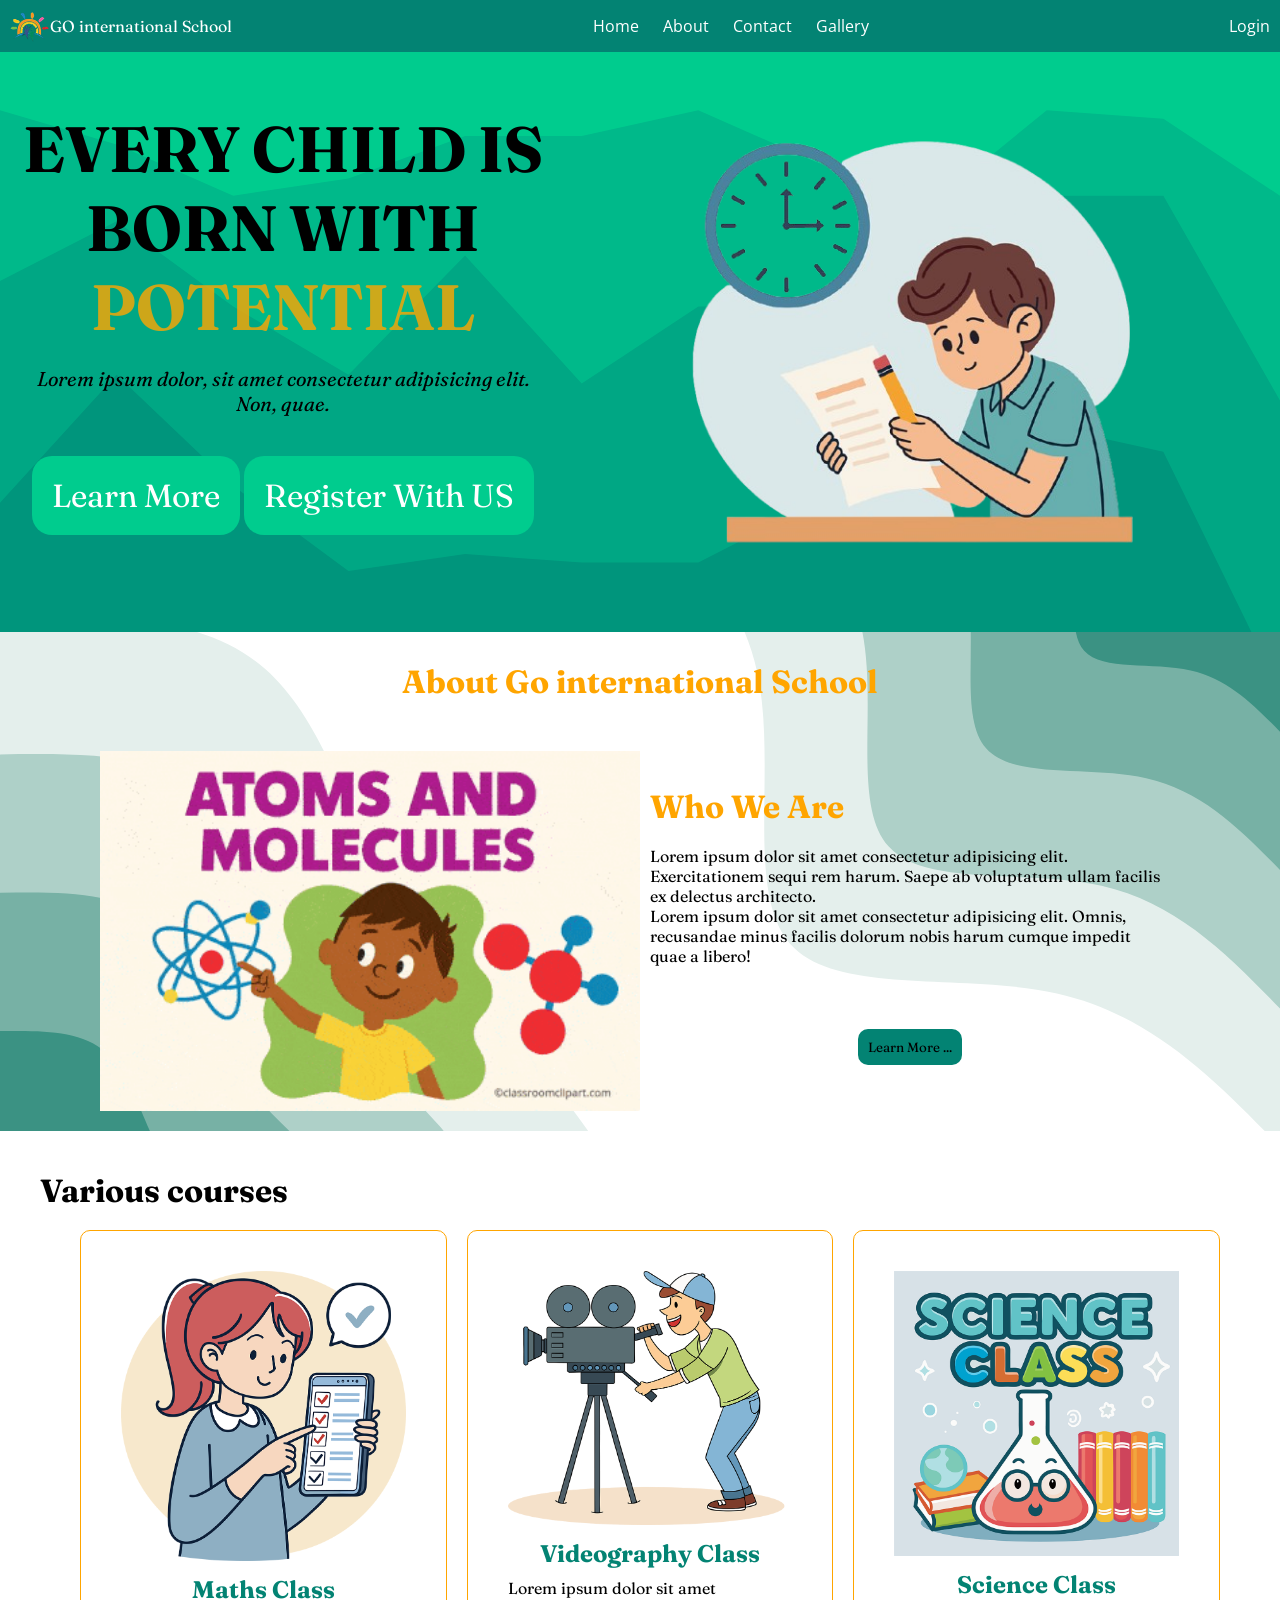
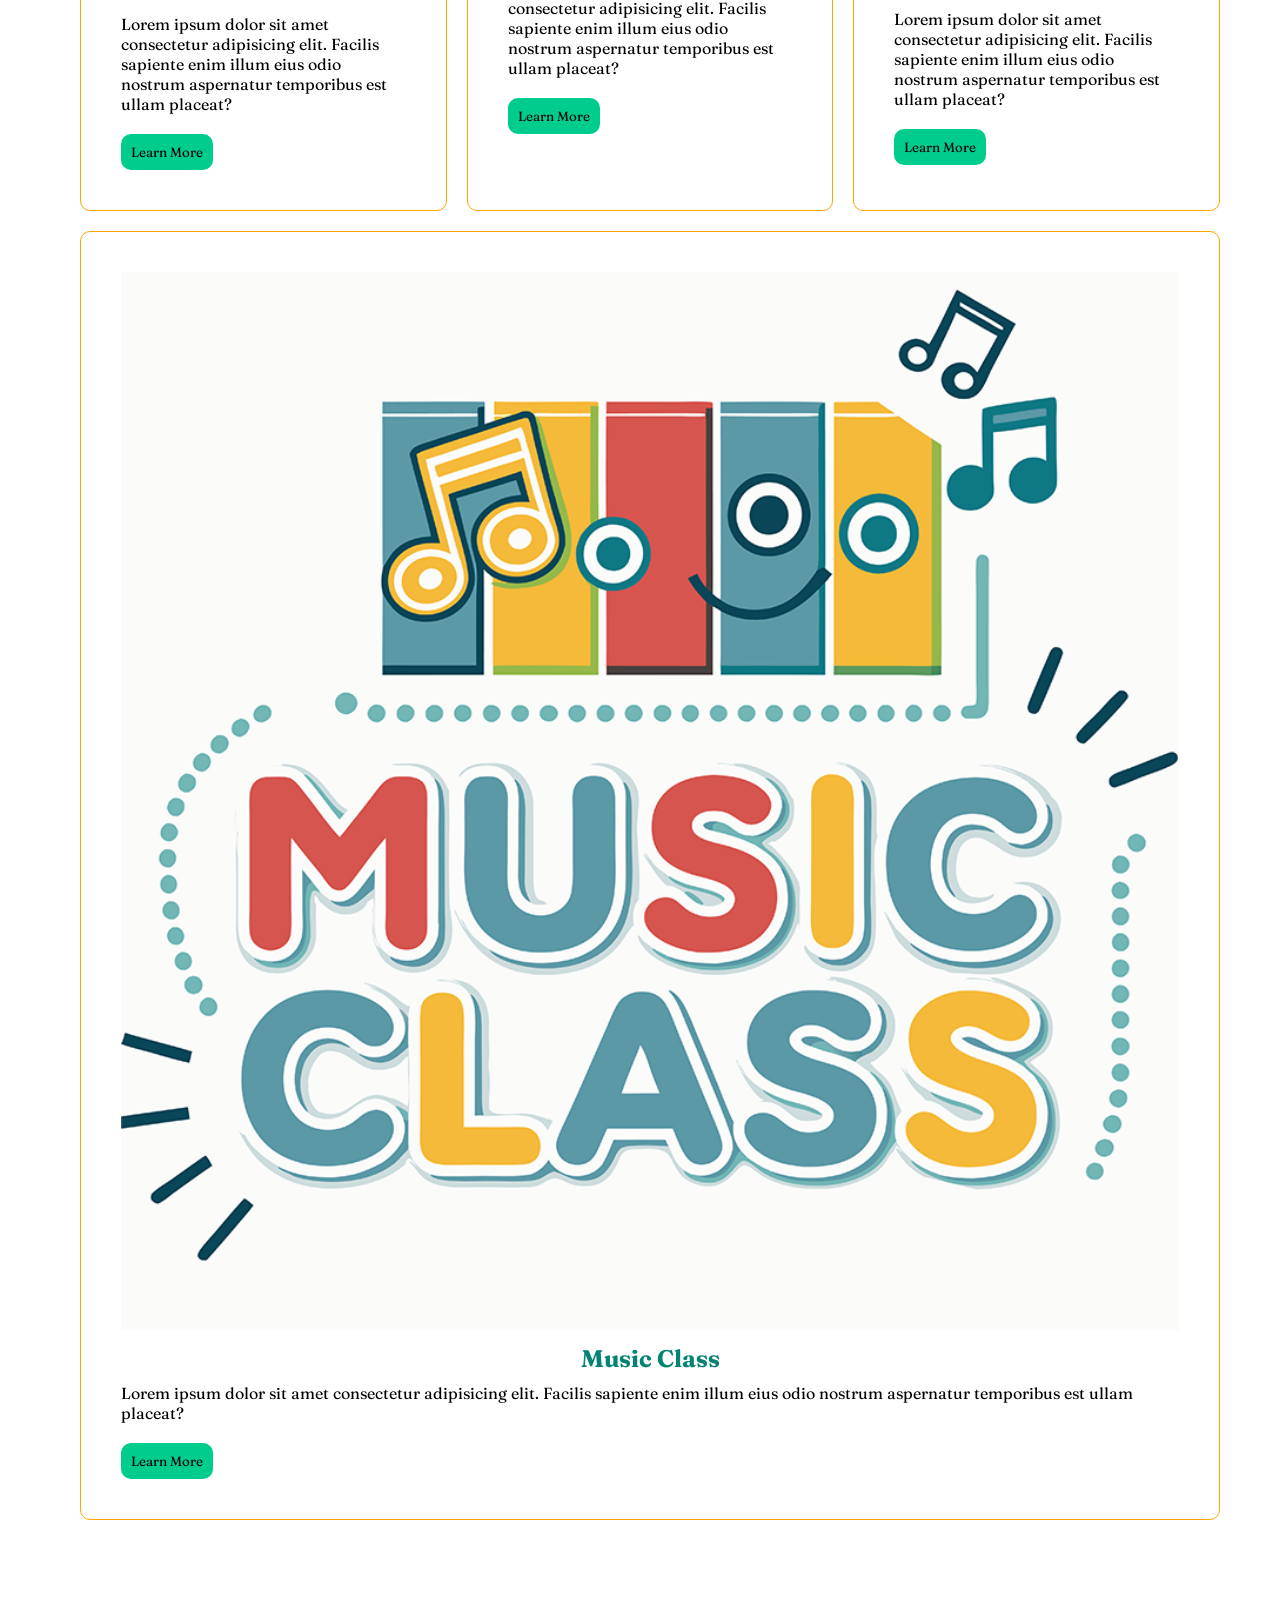
<file: index.html>
<!DOCTYPE html>
<html lang="en">
<head>
    <meta charset="UTF-8">
    <meta name="viewport" content="width=device-width, initial-scale=1.0">
    <title>Home Page</title>
    <link rel="stylesheet" href="style.css">
    <link rel="preconnect" href="https://fonts.googleapis.com">
    <link rel="preconnect" href="https://fonts.gstatic.com" crossorigin>
    <link href="https://fonts.googleapis.com/css2?family=Fraunces:ital,opsz,wght@0,9..144,100..900;1,9..144,100..900&family=Open+Sans:ital,wght@0,300..800;1,300..800&display=swap" rel="stylesheet">
  
</head>
<body>
    <nav>
        <div class="logo">
            <img src="images/logo.png" alt="">
            <span>GO international School</span>
        </div>
        <div class="nav">
            <a href="">Home</a>
            <a href="">About</a>
            <a href="">Contact</a>
            <a href="">Gallery</a>

        </div>
        <div class="nav">
            <a href="form.html">Login</a>
        </div>
    </nav>
    <div class="banner">
        <div class="banner-text">
            <h1>EVERY CHILD IS BORN WITH <span>POTENTIAL</span></h1>
            <p>Lorem ipsum dolor, sit amet consectetur adipisicing elit. Non, quae.</p>
            <div class="banner-button">
                <a href="">Learn More</a>
                <a href="">Register With US</a>
            </div>
        </div>
        <div class="banner-image">
            <img src="images/PN_student-completing-exam-with-clock-and-pencil-removebg-preview.png" alt="">
        </div>
        
    </div>

    <!-- about us -->
     <div class="about-wrapper">
        <h1>About Go international School</h1>
        <div class="about">
            <div class="about-image">
                <img src="images/atoms-and-molecules-science.gif" alt="">
            </div>
            <div class="about-content">
                <div>
                    <h2>Who We Are</h2>
                    <p>Lorem ipsum dolor sit amet consectetur adipisicing elit. Exercitationem sequi rem harum. Saepe ab voluptatum ullam facilis ex delectus architecto.</p>
                    <p>
                        Lorem ipsum dolor sit amet consectetur adipisicing elit. Omnis, recusandae minus facilis dolorum nobis harum cumque impedit quae a libero!
                    </p>
                
                </div>
                <div class="about-learn">
                    <button>Learn More ...</button>
                </div>
                
            </div>
        </div>
     </div>
     <!-- programs -->

     <div class="programs-wrapper">
        <h1>Various courses</h1>
        <div class="programs">
            <div class="primary">
                <img src="images/girl-checking-checklist-tablet-cartoon-vector-illustration.png" alt="">
                <div>
                    <h2>Maths Class</h2>
                    <p>Lorem ipsum dolor sit amet consectetur adipisicing elit. Facilis sapiente enim illum eius odio nostrum aspernatur temporibus est ullam placeat?</p>
                    <button>Learn More</button>
                </div>
            </div>
            <div class="primary">
                <img src="images/cameraman-filming-movie-cartoon-vector-illustration.png" alt="">
                <div>
                    <h2>Videography Class</h2>
                    <p>Lorem ipsum dolor sit amet consectetur adipisicing elit. Facilis sapiente enim illum eius odio nostrum aspernatur temporibus est ullam placeat?</p>
                    <button>Learn More</button>
                </div>
            </div>
            <div class="primary">
                <img src="images/exciting-world-of-experiments-in-science-class.png" alt="">
                <div>
                    <h2>Science Class</h2>
                    <p>Lorem ipsum dolor sit amet consectetur adipisicing elit. Facilis sapiente enim illum eius odio nostrum aspernatur temporibus est ullam placeat?</p>
                    <button>Learn More</button>
                </div>
            </div>
            <div class="primary">
                <img src="images/PN_enjoy-music-class-with-colorful-instruments-and-notes.png" alt="">
                <div>
                    <h2>Music Class</h2>
                    <p>Lorem ipsum dolor sit amet consectetur adipisicing elit. Facilis sapiente enim illum eius odio nostrum aspernatur temporibus est ullam placeat?</p>
                    <button>Learn More</button>
                </div>
            </div>

        </div>
     </div>
   
    
</body>
</html>
</file>
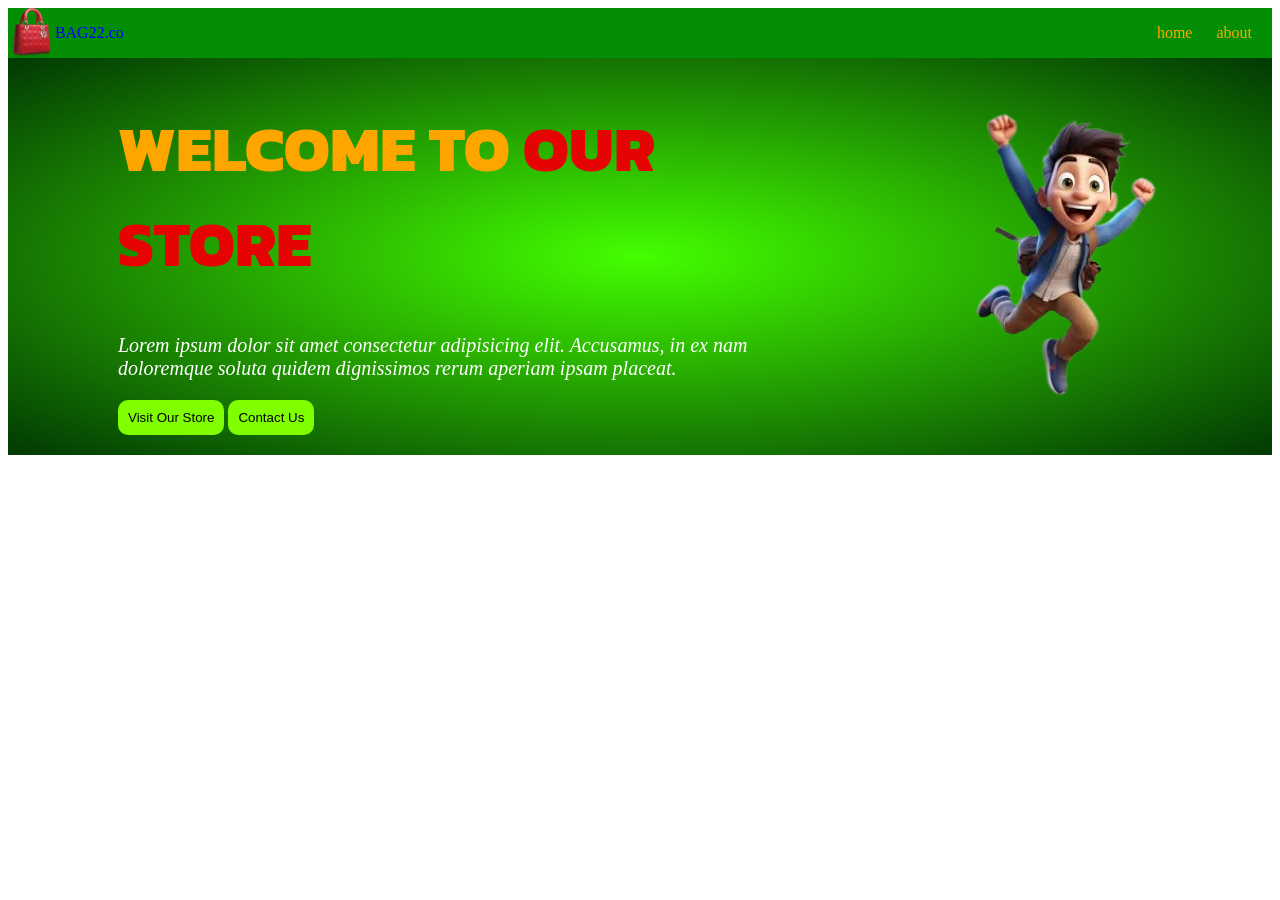
<file: about.html>
<!DOCTYPE html>
<html lang="en">
<head>
    <meta charset="UTF-8">
    <meta name="viewport" content="width=device-width, initial-scale=1.0">
    <title>About us</title>
    <link rel="stylesheet" href="myCss.css">
    <link rel="preconnect" href="https://fonts.googleapis.com">
    <link rel="preconnect" href="https://fonts.gstatic.com" crossorigin>
    <link href="https://fonts.googleapis.com/css2?family=Kanit:ital,wght@0,100;0,200;0,300;0,400;0,500;0,600;0,700;0,800;0,900;1,100;1,200;1,300;1,400;1,500;1,600;1,700;1,800;1,900&display=swap" rel="stylesheet">
</head>
<body>

    <div class="div-wrapper">
        <div class="child1">
            <img src="images/bag2.png" alt="">
            <span>BAG22.co</span>
        </div>

        <div class="child2">
            <a  href="" >home</a>
            <a href="">about</a>
        </div>
       
    </div>

    <!-- banner -->
     <div class="banner-wrapper">
        <div class="banner-text">
            <h1>
                WELCOME TO <span>OUR STORE</span>
            </h1>
            <p>Lorem ipsum dolor sit amet consectetur adipisicing elit. Accusamus, in ex nam doloremque soluta quidem dignissimos rerum aperiam ipsam placeat.</p>
            <div class="banner-button">
                <button>Visit Our Store</button>
            <button>Contact Us</button>

            </div>
            
        </div>
        <div class="banner-image">
            <img src="images/car.png" alt="">
        </div>
     </div>
</body>
</html>
</file>
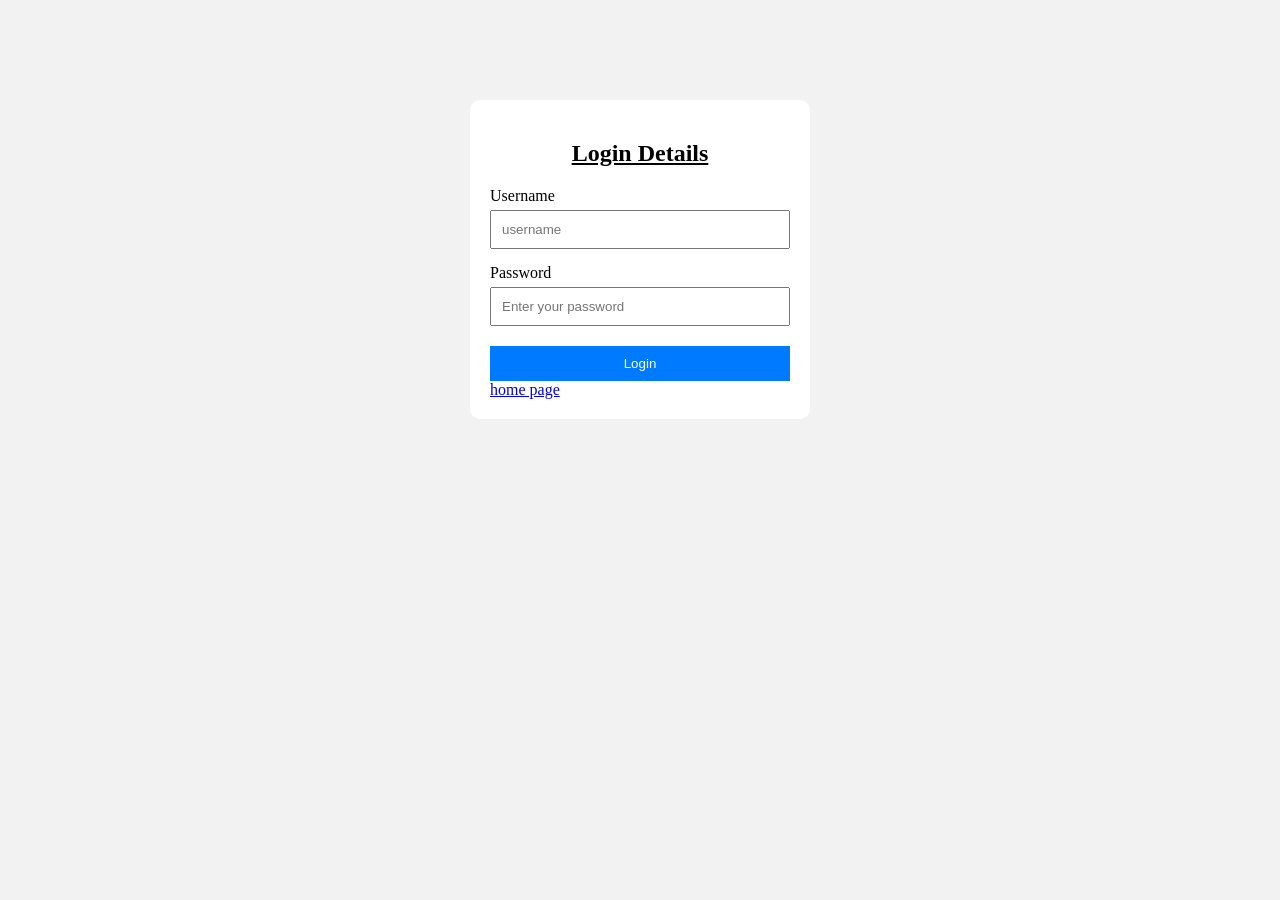
<file: form.html>
<!DOCTYPE html>
<html lang="en">
<head>
    <meta charset="UTF-8">
    <meta name="viewport" content="width=device-width, initial-scale=1.0">
    <title>Login</title>
    <link rel="stylesheet" href="login.css">
</head>
<body>
    <div class="login-container">
        <h2>Login Details</h2>
        <form action="">
            <label for="">Username</label>
            <input type="text" placeholder="username">
            <label for="">Password</label>
            <input type="password" placeholder="Enter your password">
            <button type="submit">Login</button>
            <a href="index.html">home page</a>




        </form>
    </div>
</body>
</html>
</file>
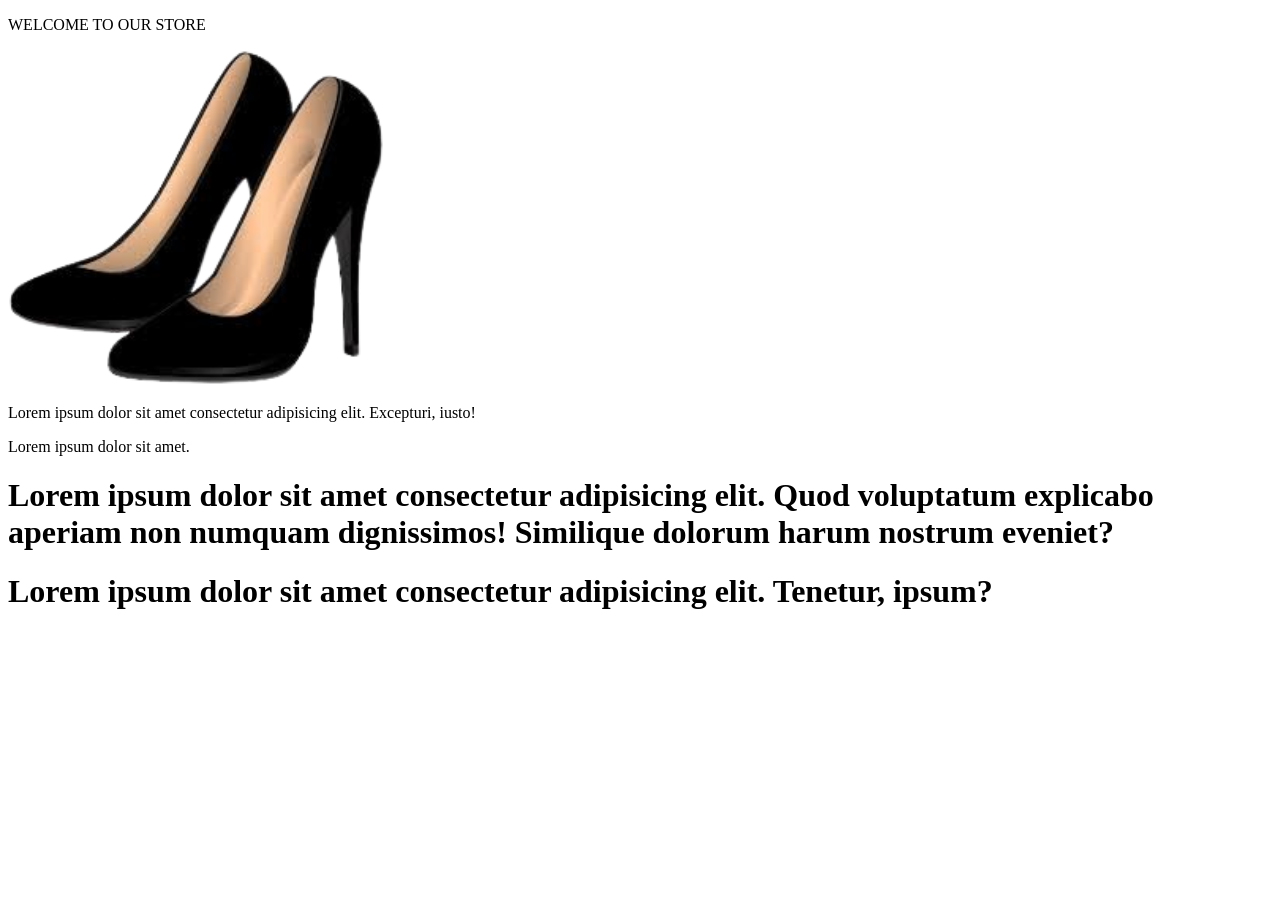
<file: product.html>
<!DOCTYPE html>
<html lang="en">
<head>
    <meta charset="UTF-8">
    <meta name="viewport" content="width=device-width, initial-scale=1.0">
    <title>Document</title>
    <link rel="stylesheet" href="myCss.css">

    <link rel="preconnect" href="https://fonts.googleapis.com">
    <link rel="preconnect" href="https://fonts.gstatic.com" crossorigin>
    <link href="https://fonts.googleapis.com/css2?family=Open+Sans:ital,wght@0,300..800;1,300..800&family=Playfair+Display:ital,wght@0,400..900;1,400..900&display=swap" rel="stylesheet">

</head>
<body>

    <div class="banner"> 
        <p >
            WELCOME TO OUR STORE
        </p>

        <img src="images/shoerm.png" alt="">

        

    </div>
    <div class="banner2">
        <p>Lorem ipsum dolor sit amet consectetur adipisicing elit. Excepturi, iusto!</p>
        <p>Lorem ipsum dolor sit amet.</p>

        <h1>Lorem ipsum dolor sit amet consectetur adipisicing elit. Quod voluptatum explicabo aperiam non numquam dignissimos! Similique dolorum harum nostrum eveniet?</h1>

        <h1>Lorem ipsum dolor sit amet consectetur adipisicing elit. Tenetur, ipsum?</h1>
    </div>
    

</body>
</html>
</file>
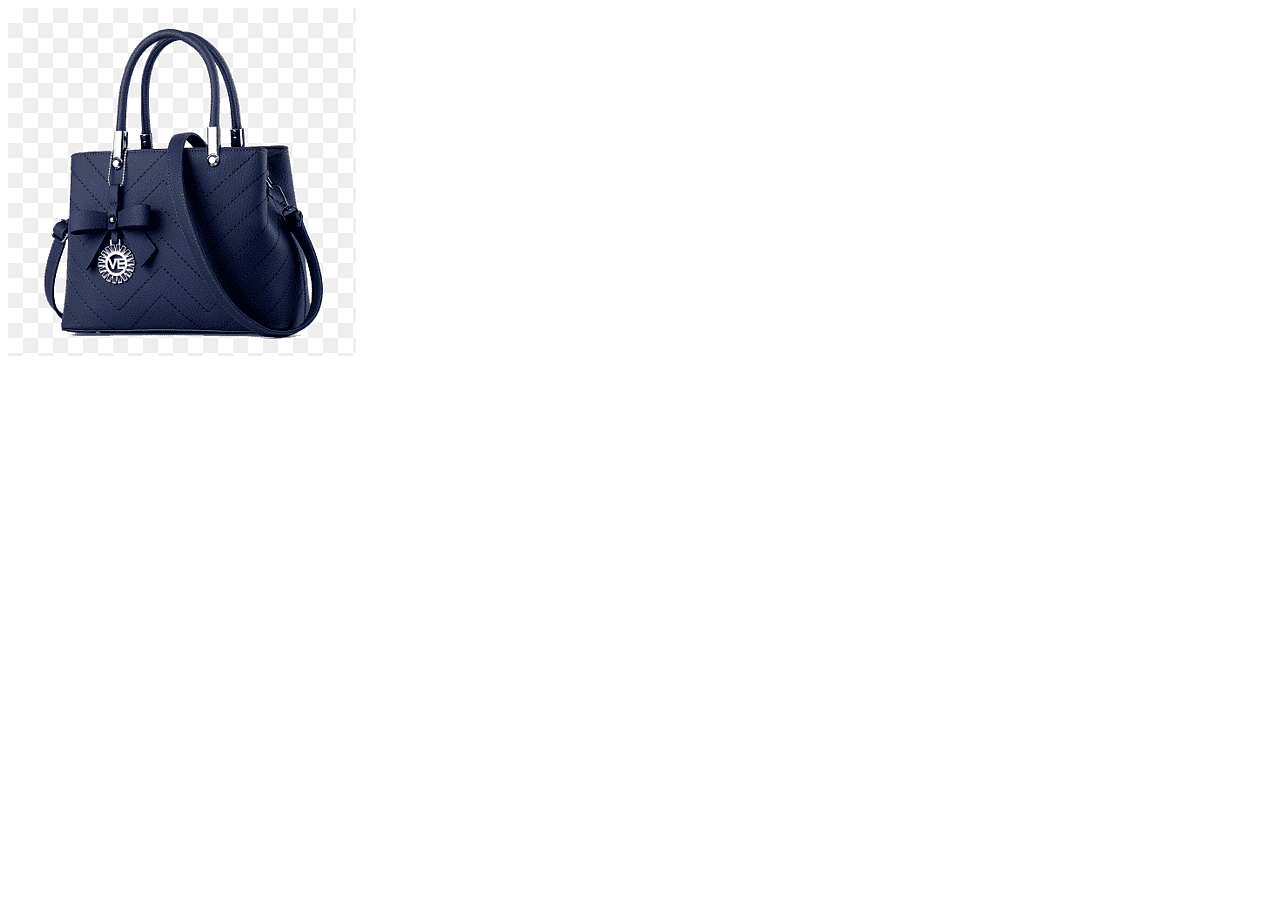
<file: services.html>
<!DOCTYPE html>
<html lang="en">
<head>
    <meta charset="UTF-8">
    <meta name="viewport" content="width=device-width, initial-scale=1.0">
    <title>Document</title>
    <link rel="stylesheet" href="myCss.css">
</head>
<body>
   <div>
    <img src="images/bag3.png" alt="">
   </div>
</body>
</html>
</file>
<file: style.css>
*{
    margin: 0;
    padding: 0;
    box-sizing: border-box;
    font-family: "Fraunces", serif;
}
nav{
    background-color: #038373;
    display: flex;
    flex-wrap: wrap;
    justify-content: space-between;
    align-items: center;
    padding: 10px;
    font-family: 'Gill Sans', 'Gill Sans MT', Calibri, 'Trebuchet MS', sans-serif;
    font-size: 16px;
    
    
}
.logo{
   
    display: flex;
    justify-content:start;
    align-items: center;
}
.logo img{

    width: 40px;
}
.logo span{
    /* padding: 20px; */
    color: white;
    min-width: 50px;
    text-align: center;
}
.nav a{
    text-decoration: none;
    padding-left: 20px;
    color: white;
    font-family: "Open Sans", sans-serif;
}
.banner{
    background: url(images/stacked-peaks-haikei.svg);
    background-repeat: no-repeat;
    background-size: cover;
    overflow: hidden;
    display: flex;
    flex-wrap: wrap;
    justify-content: center;
    align-items: center;
    font-family: "Fraunces", serif;
    width: 100%;
    max-width: 100%;
    padding: 40px 10px ;
    
}
.banner-text{
    font-size: 2rem;
    text-align: center;
   flex: 1 1 400px;
   max-width: 600px;
   
   

}
.banner-text p{
    font-size: 20px;
    padding: 20px;
    font-style: italic;
    
}
.banner-text h1 span{
    color: rgba(255, 166, 0, 0.805);
    text-align: center;
  
}
.banner-image{
    flex: 1 1 45%;
    min-width: 300px;
    display: flex;
    justify-content: center;
    align-items: center;
}
.banner-image img{

    padding: 10px;
    width: 100%;
    max-width: 500px;
    height: auto;
    display: block;
}
.banner-button{
    padding: 20px;
    display: flex;
    flex-wrap: wrap;
    justify-content: space-around;
    align-items: center;
    position: relative;
    z-index: 1;
}
.banner-button a{
    margin-bottom: 20px;
    background-color: #00CC8E;
    text-decoration: none;
    color: white;
    padding: 20px;
    border-radius: 20px;
     font-family: "Fraunces", serif;
}


.about-wrapper{
    
    background-color: #eeefc1;
    background: url(images/blob-scene-haikei.svg);
    background-position: center;
    background-repeat: no-repeat;
    background-size: cover;
}
.about-wrapper h1{
    color: orange;
    text-align: center;
    padding: 30px;
    
}
.about{
    margin: 0 80px;
    display: flex;
    padding: 20px;
    flex-wrap: wrap;
}

.about-image{
   flex: 1 1 500px;
   
   
}
.about-image img{
    width: 100%;
    display: block;
}
.about-content{
    
    padding: 10px;
    flex: 1 1 500px;
    display: flex;
    flex-wrap: wrap;
    justify-content: center;
    align-items: center;
    font-family: "Open Sans", sans-serif;

}
.about-content h2{
    font-size: 2rem;
    padding-bottom: 20px;
    color: orange;
}
.about-learn {
    margin: 10px;
}
.about-learn button{
    border: none;
    background-color: #038373;
    padding: 10px;
    border-radius: 10px;
}
.programs-wrapper{
    padding: 40px;
}
.programs{
    display: flex;
    margin: 20px;
    flex-wrap: wrap;
}
.primary{
    flex: 1 1 300px;
    padding: 40px;
    border: 1px solid orange;
    border-radius: 10px;
    margin-left: 20px;
    margin-bottom: 20px;
}
.primary img{
    width: 100%;
}
.primary h2{
    padding: 10px;
    text-align: center;
    color: #038373;
}
.primary button{
    margin-top: 20px;
    background-color: #00CC8E;
    padding: 10px;
    border: none;
    border-radius: 10px;
}
</file>
<file: myCss.css>
.div-wrapper{
    background-color: rgb(3, 142, 5);
    height: 50px;
    display: flex;
    justify-content: space-between;
    align-items: center;
}
.child1{
   
    height: 50px;
    display: flex;
    
    align-items: center;

}
.child1 img{
    width: 10%;
}
.child1 span{
    color: blue;
}
.child2{
    margin: 20px;
    

}

.child2 a{
    text-decoration: none;
    color: orange;
    padding-left: 20px;
}
.banner-wrapper{
  
    display: flex;
    justify-content: space-around;
    align-items: center;
    background: radial-gradient( rgb(68, 255, 0), rgb(1, 57, 3));
    
}
.banner-text{
    width: 50%;
}
.banner-text h1{
    color: orange;
    font-family: "Kanit", sans-serif;
    font-weight: 800;
    font-size: 4rem;
}
.banner-text span{
    color: rgb(230, 3, 3);
}
.banner-button button{
    background-color: chartreuse;
    border: none;
    padding: 10px;
    border-radius: 10px;
    margin-bottom: 20px;
}
.banner-image img{
    width: 100%;
}
.banner-text p{
    color: white;
    font-size: 20px;
    font-style: italic;
}
</file>
<file: login.css>
body{
    background-color: #f2f2f2;
}
.login-container{
    width: 300px;
    margin: 100px auto;
    padding: 20px;
    background-color: white;
    border-radius: 10px;
}
h2{
    text-align: center;
    text-decoration: underline;
}
label{
    display: block;
    margin-top: 15px;
}
input{
    width: 100%;
    padding: 10px;
    margin-top: 5px;
    box-sizing: border-box;
}
button{
    width: 100%;
    padding: 10px;
    margin-top: 20px;
    background-color: #007bff;
    color: white;
    border: none;
}
</file>
